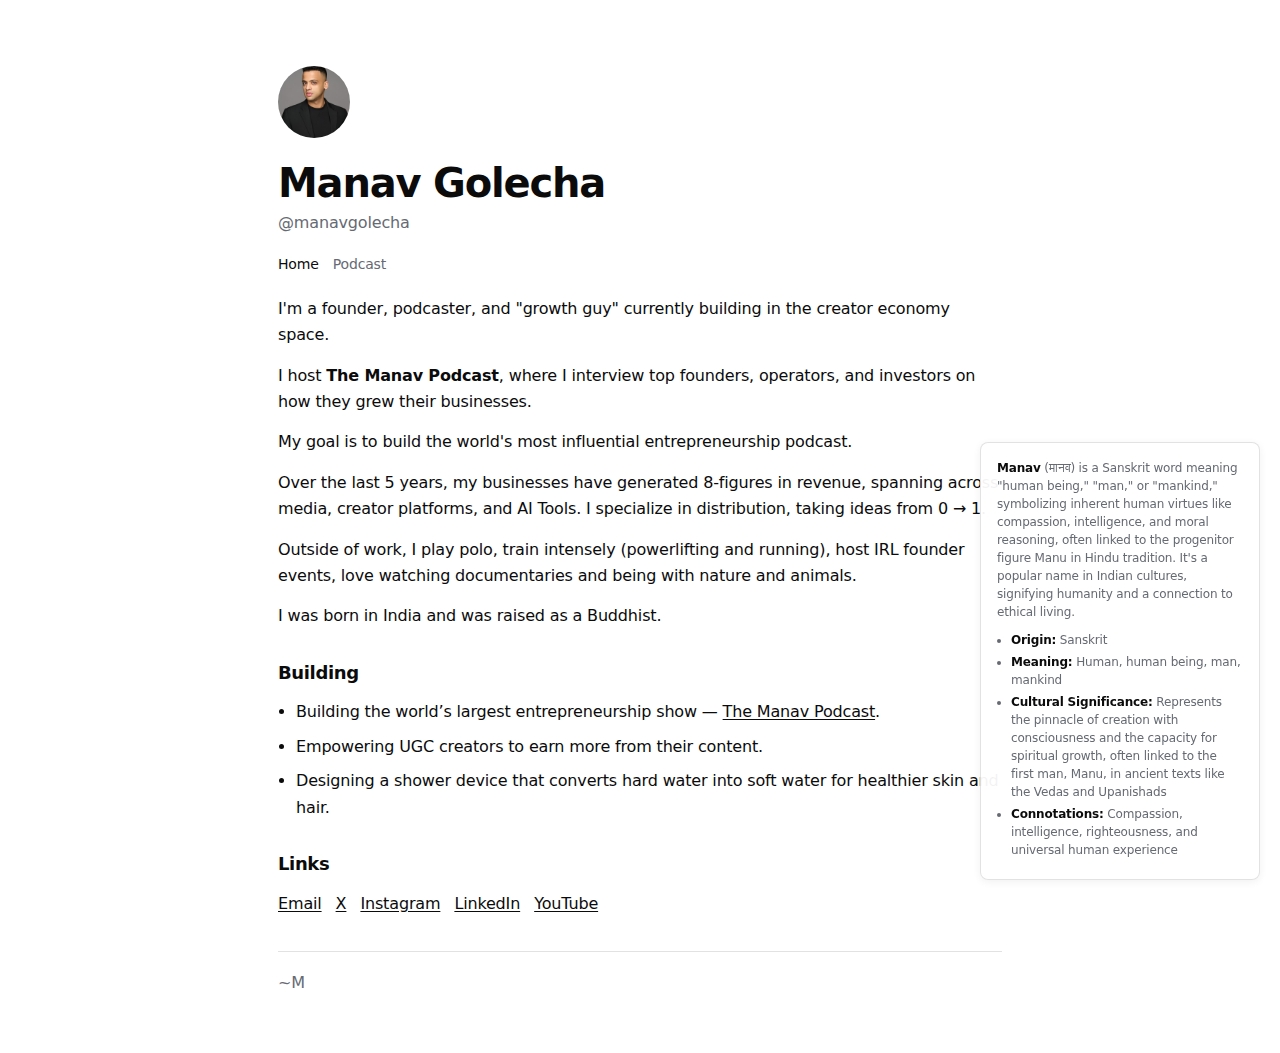
<file: index.html>
<!doctype html>
<html lang="en">
  <head>
    <meta charset="UTF-8" />
    <meta name="referrer" content="strict-origin-when-cross-origin" />
    <meta name="viewport" content="width=device-width, initial-scale=1" />
    <title>Manav Golecha</title>
    <meta
      name="description"
      content="Manav Golecha — Founder, podcaster, growth guy. Building in the creator economy."
    />
    <link rel="stylesheet" href="./styles.css" />
    <link rel="icon" type="image/png" href="/Favicon.png" />
    <link rel="shortcut icon" href="/Favicon.png?v=2" />
    <link rel="apple-touch-icon" sizes="180x180" href="/Favicon.png" />
  </head>
  <body>
    <div class="wrap">
      <main class="main">
        <div class="hero">
          <img src="./manav-golecha.jpg" alt="Manav Golecha" class="avatar" />
          <h1 class="title">Manav Golecha</h1>
          <p class="handle">@manavgolecha</p>

          <!-- Updated nav: real page links (no tab switching) -->
          <nav class="nav">
            <a href="./" class="nav-link active" aria-current="page">Home</a>
            <a href="./podcast/" class="nav-link">Podcast</a>
          </nav>
        </div>

        <!-- Home Content (kept exactly in spirit of original) -->
        <section class="content">
          <p>
            I'm a founder, podcaster, and "growth guy" currently building in
            the creator economy space.
          </p>

          <p>
            I host <strong>The Manav Podcast</strong>, where I interview top
            founders, operators, and investors on how they grew their
            businesses.
          </p>

          <p>
            My goal is to build the world's most influential entrepreneurship
            podcast.
          </p>

          <p>
            Over the last 5 years, my businesses have generated 8-figures in
            revenue, spanning across media, creator platforms, and AI Tools. I
            specialize in distribution, taking ideas from 0 → 1.
          </p>

          <p>
            Outside of work, I play polo, train intensely (powerlifting and
            running), host IRL founder events, love watching documentaries and
            being with nature and animals.
          </p>

          <p>I was born in India and was raised as a Buddhist.</p>
        </section>

        <section id="building" class="section">
          <h2>Building</h2>
          <ul class="list">
            <li>
              Building the world’s largest entrepreneurship show —
              <a href="https://x.com/manavpod" target="_blank" rel="noreferrer"
                >The Manav Podcast</a
              >.
            </li>
            <li>Empowering UGC creators to earn more from their content.</li>
            <li>
              Designing a shower device that converts hard water into soft water
              for healthier skin and hair.
            </li>
          </ul>
        </section>

        <section id="contact" class="section">
          <h2>Links</h2>
          <div class="links">
            <a href="mailto:manavgolecha@gmail.com">Email</a>
            <a href="https://x.com/manavpod" target="_blank" rel="noreferrer">X</a>
            <a href="https://instagram.com/manavgolecha" target="_blank" rel="noreferrer"
              >Instagram</a
            >
            <a
              href="https://www.linkedin.com/in/manavgolecha/"
              target="_blank"
              rel="noreferrer"
              >LinkedIn</a
            >
            <a
              href="https://www.youtube.com/@manavgolecha/videos"
              target="_blank"
              rel="noreferrer"
              >YouTube</a
            >
          </div>
        </section>

        <footer class="footer">
          <span>~M</span>
        </footer>
      </main>

      <aside class="name-meaning">
        <p>
          <strong>Manav</strong> (मानव) is a Sanskrit word meaning "human
          being," "man," or "mankind," symbolizing inherent human virtues like
          compassion, intelligence, and moral reasoning, often linked to the
          progenitor figure Manu in Hindu tradition. It's a popular name in
          Indian cultures, signifying humanity and a connection to ethical
          living.
        </p>
        <ul>
          <li><strong>Origin:</strong> Sanskrit</li>
          <li><strong>Meaning:</strong> Human, human being, man, mankind</li>
          <li>
            <strong>Cultural Significance:</strong> Represents the pinnacle of
            creation with consciousness and the capacity for spiritual growth,
            often linked to the first man, Manu, in ancient texts like the Vedas
            and Upanishads
          </li>
          <li>
            <strong>Connotations:</strong> Compassion, intelligence,
            righteousness, and universal human experience
          </li>
        </ul>
      </aside>
    </div>
  </body>
</html>
</file>
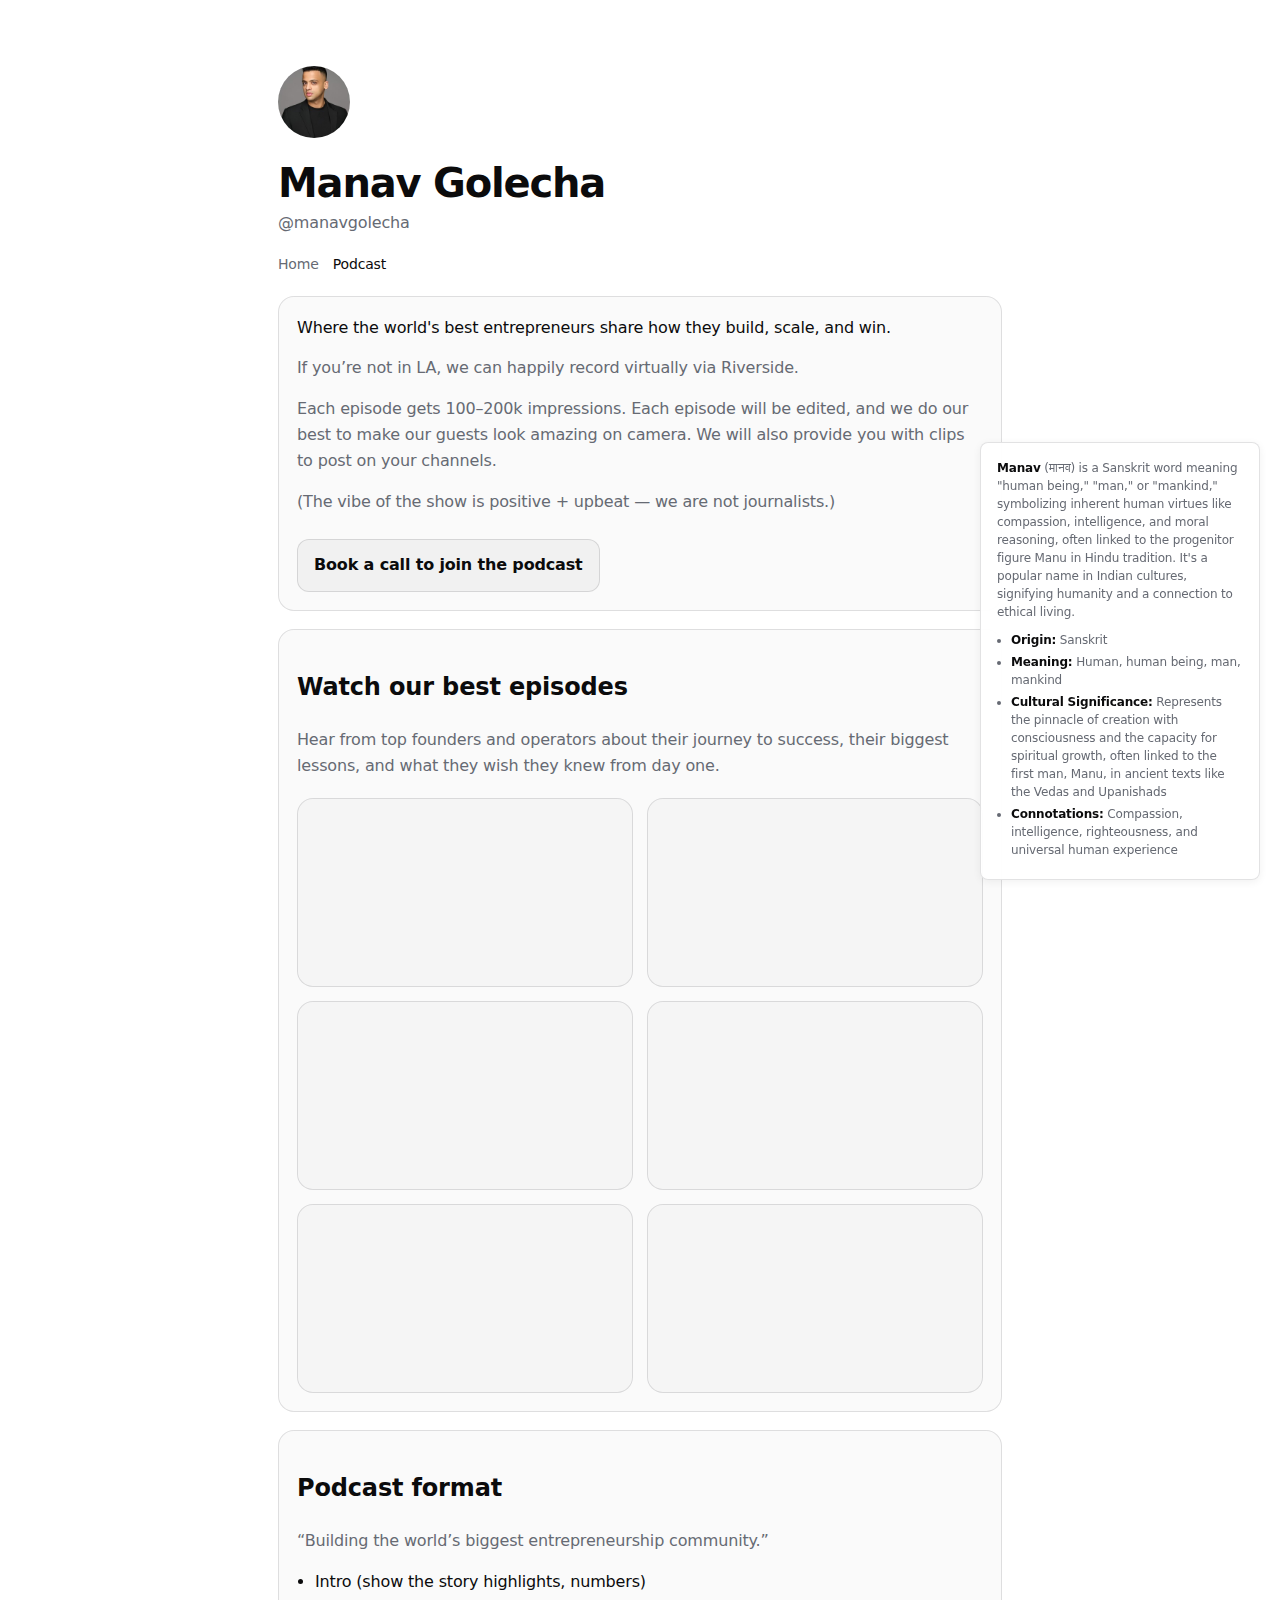
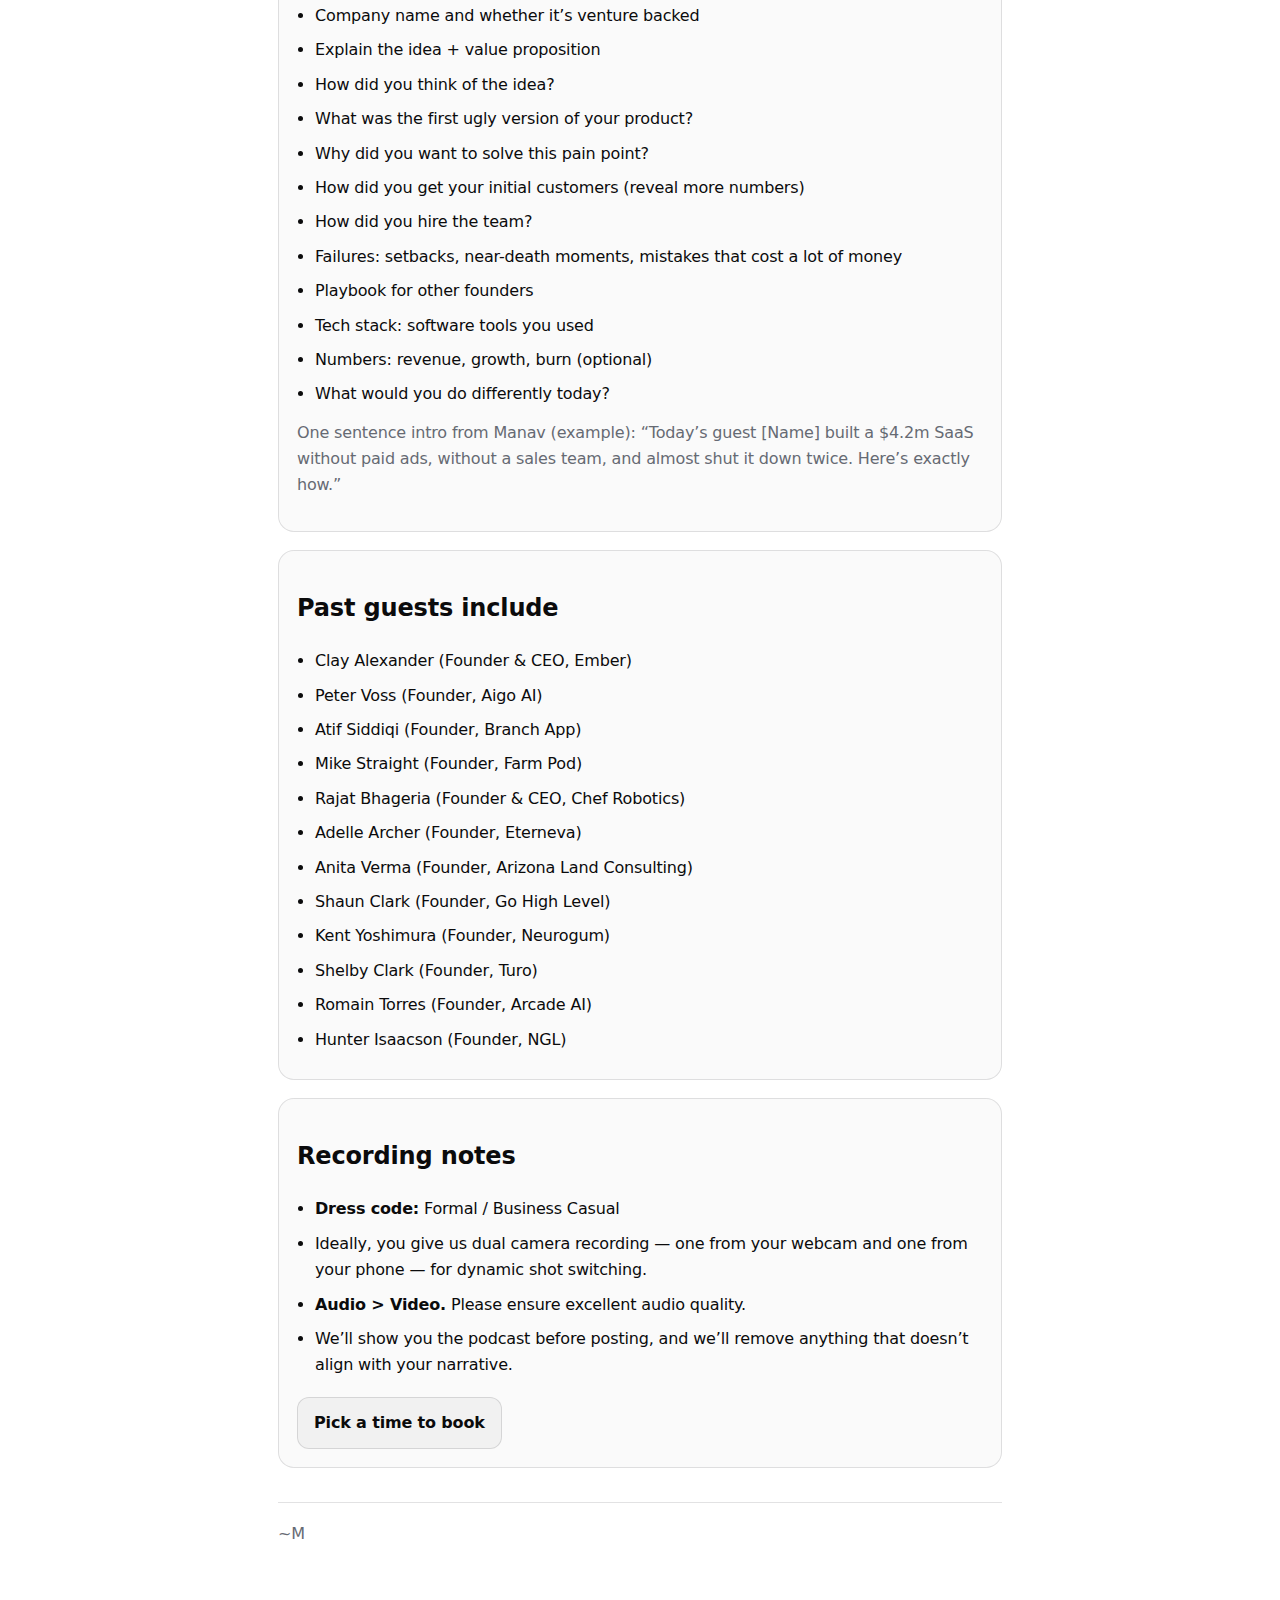
<file: podcast/index.html>
<!doctype html>
<html lang="en">
  <head>
    <meta charset="UTF-8" />
    <meta name="referrer" content="strict-origin-when-cross-origin" />
    <meta name="viewport" content="width=device-width, initial-scale=1" />
    <title>Podcast — Manav Golecha</title>
    <meta
      name="description"
      content="The Manav Podcast — where founders, operators, and investors share how they build, scale, and win."
    />
    <link rel="stylesheet" href="../styles.css" />
    <link rel="icon" type="image/png" href="/Favicon.png" />
    <link rel="shortcut icon" href="/Favicon.png?v=2" />
    <link rel="apple-touch-icon" sizes="180x180" href="/Favicon.png" />
  </head>

  <body>
    <div class="wrap">
      <main class="main">
        <div class="hero">
          <img src="../manav-golecha.jpg" alt="Manav Golecha" class="avatar" />
          <h1 class="title">Manav Golecha</h1>
          <p class="handle">@manavgolecha</p>

          <nav class="nav">
            <a href="../" class="nav-link">Home</a>
            <a href="./" class="nav-link active" aria-current="page">Podcast</a>
          </nav>
        </div>

        <section class="content stack">
          <div class="card">
            <p class="podcast-tagline">
              Where the world's best entrepreneurs share how they build, scale,
              and win.
            </p>

            <p class="muted">
              If you’re not in LA, we can happily record virtually via Riverside.
            </p>

            <p class="muted">
              Each episode gets 100–200k impressions. Each episode will be edited,
              and we do our best to make our guests look amazing on camera. We will
              also provide you with clips to post on your channels.
            </p>

            <p class="muted small">
              (The vibe of the show is positive + upbeat — we are not journalists.)
            </p>

            <a
              class="btn"
              href="https://calendly.com/manav_golecha/1-hour-podcast-recording"
              target="_blank"
              rel="noreferrer"
              >Book a call to join the podcast</a
            >
          </div>

          <div class="card">
            <h2>Watch our best episodes</h2>
            <p class="muted">Hear from top founders and operators about their journey to success, their biggest lessons, and what they wish they knew from day one.</p>

            <div class="video-grid" style="margin-top: 1.125rem;">
              <iframe src="https://www.youtube.com/embed/kJCnW4cOMW0" title="The Manav Podcast Episode" frameborder="0" allow="accelerometer; autoplay; clipboard-write; encrypted-media; gyroscope; picture-in-picture; web-share" referrerpolicy="strict-origin-when-cross-origin" allowfullscreen></iframe>
              <iframe src="https://www.youtube.com/embed/MvmE6MYOG1s" title="The Manav Podcast Episode" frameborder="0" allow="accelerometer; autoplay; clipboard-write; encrypted-media; gyroscope; picture-in-picture; web-share" referrerpolicy="strict-origin-when-cross-origin" allowfullscreen></iframe>
              <iframe src="https://www.youtube.com/embed/aWyJwsZkTsw" title="The Manav Podcast Episode" frameborder="0" allow="accelerometer; autoplay; clipboard-write; encrypted-media; gyroscope; picture-in-picture; web-share" referrerpolicy="strict-origin-when-cross-origin" allowfullscreen></iframe>
              <iframe src="https://www.youtube.com/embed/s5Tnqi63PP4" title="The Manav Podcast Episode" frameborder="0" allow="accelerometer; autoplay; clipboard-write; encrypted-media; gyroscope; picture-in-picture; web-share" referrerpolicy="strict-origin-when-cross-origin" allowfullscreen></iframe>
              <iframe src="https://www.youtube.com/embed/BpmOimKd3uU" title="The Manav Podcast Episode" frameborder="0" allow="accelerometer; autoplay; clipboard-write; encrypted-media; gyroscope; picture-in-picture; web-share" referrerpolicy="strict-origin-when-cross-origin" allowfullscreen></iframe>
              <iframe src="https://www.youtube.com/embed/3XqVyvp_b8k" title="The Manav Podcast Episode" frameborder="0" allow="accelerometer; autoplay; clipboard-write; encrypted-media; gyroscope; picture-in-picture; web-share" referrerpolicy="strict-origin-when-cross-origin" allowfullscreen></iframe>
            </div>
          </div>

          <div class="card">
            <h2>Podcast format</h2>
            <p class="muted">
              “Building the world’s biggest entrepreneurship community.”
            </p>

            <ul class="list">
              <li>Intro (show the story highlights, numbers)</li>
              <li>Company name and whether it’s venture backed</li>
              <li>Explain the idea + value proposition</li>
              <li>How did you think of the idea?</li>
              <li>What was the first ugly version of your product?</li>
              <li>Why did you want to solve this pain point?</li>
              <li>How did you get your initial customers (reveal more numbers)</li>
              <li>How did you hire the team?</li>
              <li>
                Failures: setbacks, near-death moments, mistakes that cost a lot of
                money
              </li>
              <li>Playbook for other founders</li>
              <li>Tech stack: software tools you used</li>
              <li>Numbers: revenue, growth, burn (optional)</li>
              <li>What would you do differently today?</li>
            </ul>

            <p class="muted small" style="margin-top: 12px;">
              One sentence intro from Manav (example): “Today’s guest [Name] built a
              $4.2m SaaS without paid ads, without a sales team, and almost shut it
              down twice. Here’s exactly how.”
            </p>
          </div>

          <div class="card">
            <h2>Past guests include</h2>
            <ul class="list">
              <li>Clay Alexander (Founder &amp; CEO, Ember)</li>
              <li>Peter Voss (Founder, Aigo AI)</li>
              <li>Atif Siddiqi (Founder, Branch App)</li>
              <li>Mike Straight (Founder, Farm Pod)</li>
              <li>Rajat Bhageria (Founder &amp; CEO, Chef Robotics)</li>
              <li>Adelle Archer (Founder, Eterneva)</li>
              <li>Anita Verma (Founder, Arizona Land Consulting)</li>
              <li>Shaun Clark (Founder, Go High Level)</li>
              <li>Kent Yoshimura (Founder, Neurogum)</li>
              <li>Shelby Clark (Founder, Turo)</li>
              <li>Romain Torres (Founder, Arcade AI)</li>
              <li>Hunter Isaacson (Founder, NGL)</li>
            </ul>
          </div>

          <div class="card">
            <h2>Recording notes</h2>
            <ul class="list">
              <li><strong>Dress code:</strong> Formal / Business Casual</li>
              <li>
                Ideally, you give us dual camera recording — one from your webcam
                and one from your phone — for dynamic shot switching.
              </li>
              <li><strong>Audio &gt; Video.</strong> Please ensure excellent audio quality.</li>
              <li>
                We’ll show you the podcast before posting, and we’ll remove anything
                that doesn’t align with your narrative.
              </li>
            </ul>

            <a
              class="btn"
              href="https://calendly.com/manav_golecha/1-hour-podcast-recording"
              target="_blank"
              rel="noreferrer"
              >Pick a time to book</a
            >
          </div>
        </section>

        <footer class="footer">
          <span>~M</span>
        </footer>
      </main>

      <aside class="name-meaning">
        <p>
          <strong>Manav</strong> (मानव) is a Sanskrit word meaning "human
          being," "man," or "mankind," symbolizing inherent human virtues like
          compassion, intelligence, and moral reasoning, often linked to the
          progenitor figure Manu in Hindu tradition. It's a popular name in
          Indian cultures, signifying humanity and a connection to ethical
          living.
        </p>
        <ul>
          <li><strong>Origin:</strong> Sanskrit</li>
          <li><strong>Meaning:</strong> Human, human being, man, mankind</li>
          <li>
            <strong>Cultural Significance:</strong> Represents the pinnacle of
            creation with consciousness and the capacity for spiritual growth,
            often linked to the first man, Manu, in ancient texts like the Vedas
            and Upanishads
          </li>
          <li>
            <strong>Connotations:</strong> Compassion, intelligence,
            righteousness, and universal human experience
          </li>
        </ul>
      </aside>
    </div>
  </body>
</html>
</file>
<file: styles.css>
:root {
  --bg: #ffffff;
  --text: #0b0b0c;
  --muted: #666a73;
  --line: rgba(15, 18, 25, 0.12);
  --max: 47.5rem;
}

* {
  box-sizing: border-box;
}
html {
  font-size: 16px;
}
html,
body {
  height: 100%;
}

body {
  margin: 0;
  background: var(--bg);
  color: var(--text);
  font-family:
    ui-sans-serif,
    system-ui,
    -apple-system,
    Segoe UI,
    Roboto,
    Helvetica,
    Arial,
    "Apple Color Emoji",
    "Segoe UI Emoji";
  line-height: 1.65;
  letter-spacing: -0.01em;
}

.wrap {
  max-width: var(--max);
  width: 100%;
  margin: 0 auto;
  padding: 1.75rem 1.125rem 3.5rem;
}

.top {
  position: sticky;
  top: 0;
  background: rgba(255, 255, 255, 0.92);
  backdrop-filter: blur(10px);
  border-bottom: 1px solid transparent;
  z-index: 10;
  padding: 14px 0;
}

.top-name {
  font-size: 14px;
  font-weight: 500;
  color: var(--text);
  letter-spacing: -0.01em;
}

.hero {
  padding-top: 10px;
  margin-bottom: 20px;
}

.nav {
  display: flex;
  gap: 0.875rem;
  margin-top: 1rem;
}

.nav-link {
  color: var(--muted);
  text-decoration: none;
  font-size: 0.875rem;
  transition: color 0.2s;
}

.nav-link:hover {
  color: var(--text);
}

.nav-link.active {
  color: var(--text);
  font-weight: 500;
}

.main {
  padding-top: 0.625rem;
}

/* Avatar */
.avatar {
  width: 4.5rem;
  height: 4.5rem;
  border-radius: 50%;
  object-fit: cover;
  margin-top: 1.125rem;
  margin-bottom: 0.375rem;
  image-rendering: -webkit-optimize-contrast;
}

/* Tab content */
.tab-content {
  display: none;
}

.tab-content.active {
  display: block;
}

.title {
  font-size: clamp(2rem, 5vw, 2.5rem);
  line-height: 1.15;
  margin: 0.5rem 0 0.25rem;
  letter-spacing: -0.03em;
}

.handle {
  margin: 0 0 0.5rem;
  color: var(--muted);
}

.subtitle {
  margin: 0 0 1.375rem;
  color: var(--muted);
  font-size: 1rem;
}

.content {
  margin-top: 0.625rem;
}

.content p {
  margin: 0 0 0.875rem;
  font-size: 1rem;
}

.guests-label {
  margin: 0 0 0.625rem;
  font-size: 0.875rem;
  color: var(--muted);
}

.podcast-tagline {
  font-size: 1.125rem;
  margin: 0 0 1.25rem;
  color: var(--text);
}

.list {
  margin: 0;
  padding-left: 1.125rem;
}

.list li {
  margin: 0.5rem 0;
}

a {
  color: var(--text);
  text-decoration: underline;
  text-underline-offset: 0.125rem;
}

a:hover {
  opacity: 0.75;
}

.links {
  display: flex;
  flex-wrap: wrap;
  gap: 0.875rem;
}

.footer {
  margin-top: 2.125rem;
  padding-top: 1.125rem;
  border-top: 1px solid var(--line);
  color: var(--muted);
}


/* Sections */
.section {
  margin-top: 1.75rem;
}

.section h2 {
  margin: 0 0 0.75rem;
  font-size: 1.125rem;
  letter-spacing: -0.02em;
}

/* UI helpers (used on Podcast page too) */
.muted {
  color: var(--muted);
}

.small {
  font-size: 0.95rem;
}

.stack {
  display: grid;
  gap: 1.125rem;
}

.card {
  border: 1px solid var(--line);
  background: rgba(15, 18, 25, 0.02);
  border-radius: 1rem;
  padding: 1.125rem;
}

.btn {
  display: inline-flex;
  align-items: center;
  justify-content: center;
  padding: 0.75rem 1rem;
  border-radius: 0.75rem;
  border: 1px solid var(--line);
  background: rgba(15, 18, 25, 0.04);
  text-decoration: none;
  font-weight: 600;
  margin-top: 0.625rem;
}

.btn:hover {
  background: rgba(15, 18, 25, 0.06);
  opacity: 1;
}

.video-wrapper {
  position: relative;
  padding-top: 56.25%;
  width: 100%;
  overflow: hidden;
  border-radius: 1rem;
  border: 1px solid var(--line);
  background: rgba(15, 18, 25, 0.02);
}

.video-wrapper iframe {
  position: absolute;
  inset: 0;
  width: 100%;
  height: 100%;
  border: 0;
}

.video-grid {
  display: grid;
  gap: 0.875rem;
  grid-template-columns: repeat(auto-fit, minmax(260px, 1fr));
}

.video-grid iframe {
  width: 100%;
  aspect-ratio: 16 / 9;
  border: 0;
  border-radius: 1rem;
  background: rgba(15, 18, 25, 0.02);
  border: 1px solid var(--line);
}

/* Name meaning corner */
.name-meaning {
  position: fixed;
  bottom: 1.25rem;
  right: 1.25rem;
  max-width: 17.5rem;
  padding: 1rem;
  background: rgba(255, 255, 255, 0.95);
  border: 1px solid var(--line);
  border-radius: 0.5rem;
  font-size: 0.75rem;
  line-height: 1.5;
  color: var(--muted);
  box-shadow: 0 0.125rem 0.5rem rgba(0, 0, 0, 0.06);
}

.name-meaning p {
  margin: 0 0 0.625rem;
}

.name-meaning ul {
  margin: 0;
  padding-left: 0.875rem;
}

.name-meaning li {
  margin: 0.25rem 0;
}

.name-meaning strong {
  color: var(--text);
}

@media (max-width: 56.25rem) {
  .name-meaning {
    position: static;
    max-width: 100%;
    margin-top: 1.875rem;
  }
}

@media (max-width: 30rem) {
  .wrap {
    padding: 1.25rem 1rem 2.5rem;
  }

  .avatar {
    width: 3.75rem;
    height: 3.75rem;
  }

  .content p {
    font-size: 0.9375rem;
  }

  .nav {
    gap: 0.75rem;
  }

  .nav-link {
    font-size: 0.8125rem;
  }
}
</file>
